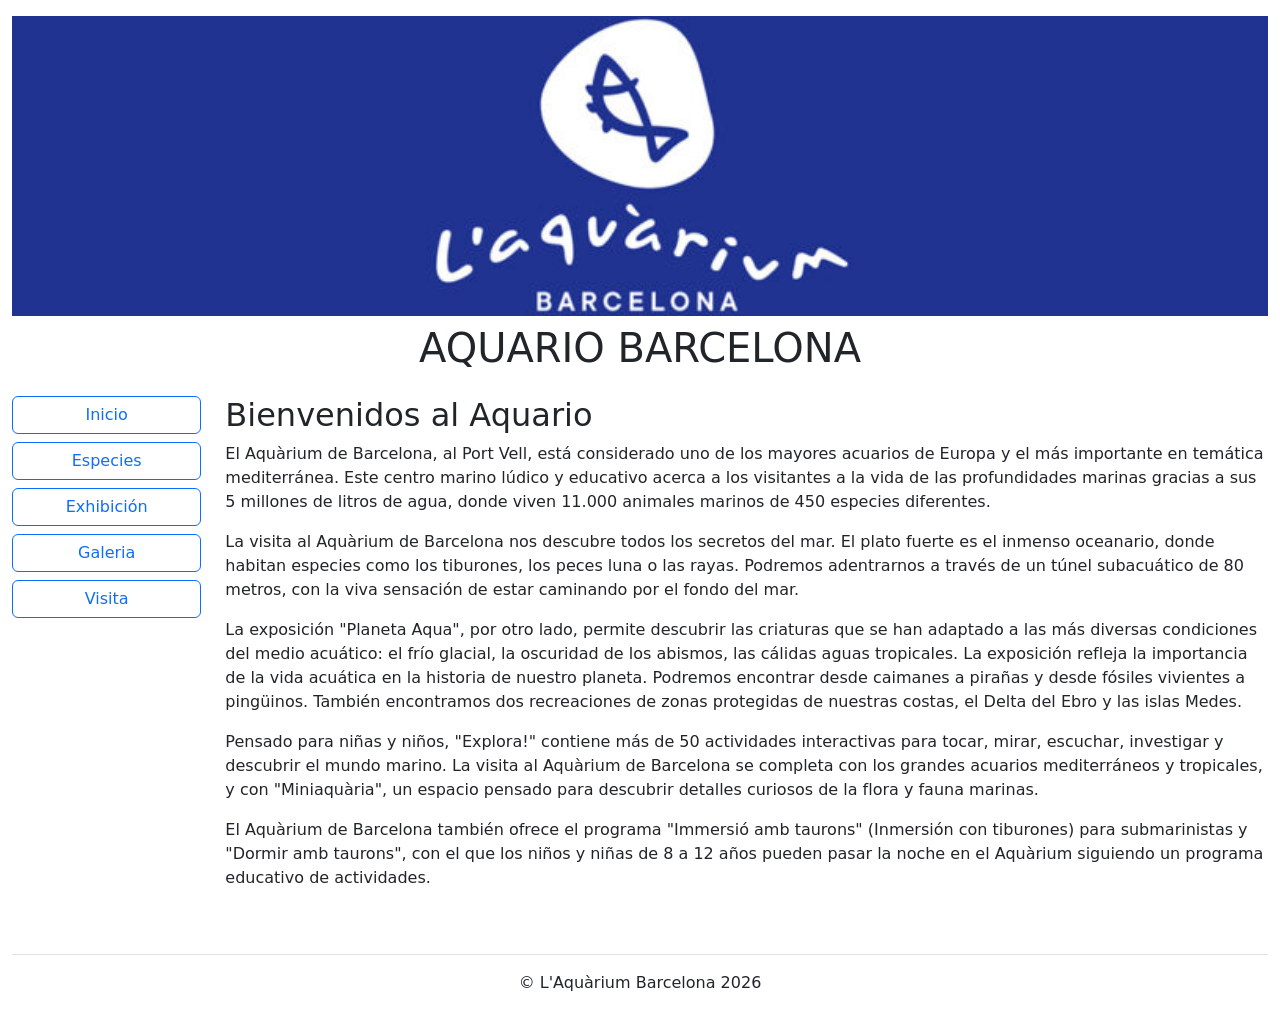
<file: index.html>
<!doctype html>
<html lang="es">
  <head>
    <meta charset="UTF-8" />
    <meta name="viewport" content="width=device-width, initial-scale=1.0" />
    <link
      href="https://cdn.jsdelivr.net/npm/bootstrap@5.3.8/dist/css/bootstrap.min.css"
      rel="stylesheet"
      integrity="sha384-sRIl4kxILFvY47J16cr9ZwB07vP4J8+LH7qKQnuqkuIAvNWLzeN8tE5YBujZqJLB"
      crossorigin="anonymous"
    />
    <title>Inicio - L'Aquàrium Barcelona</title>
  </head>

  <body>
    <div class="container-fluid">
      <header class="py-3">
        <img
          src="./imagenes/LAquarium-Barcelona-800x445.jpg"
          alt="logo oficial aquarium bcn"
          class="img-fluid w-100 banner"
          style="height: 300px; object-fit: cover;" 
        />
        <h1 class="mt-2 text-center">AQUARIO BARCELONA</h1>
      </header>

      <div class="row">
        <!-- Menú Lateral -->
        <div class="col-sm-2">
          <nav class="nav flex-column">
            <ul class="list-unstyled">
              <li>
                <a href="index.html" class="btn btn-outline-primary w-100 mb-2"
                  >Inicio</a
                >
              </li>
              <li>
                <a
                  href="especies.html"
                  class="btn btn-outline-primary w-100 mb-2"
                  >Especies</a
                >
              </li>
              <li>
                <a
                  href="exhibicion.html"
                  class="btn btn-outline-primary w-100 mb-2"
                  >Exhibición</a
                >
              </li>
              <li>
                <a
                  href="galeria.html"
                  class="btn btn-outline-primary w-100 mb-2"
                  >Galeria</a
                >
              </li>
              <li>
                <a href="visita.html" class="btn btn-outline-primary w-100 mb-2"
                  >Visita</a
                >
              </li>
            </ul>
          </nav>
        </div>

        <!-- Contenido Principal -->
        <div class="col-sm-10">
          <h2>Bienvenidos al Aquario</h2>
          <p>
            El Aquàrium de Barcelona, al Port Vell, está considerado uno de los
            mayores acuarios de Europa y el más importante en temática
            mediterránea. Este centro marino lúdico y educativo acerca a los
            visitantes a la vida de las profundidades marinas gracias a sus 5
            millones de litros de agua, donde viven 11.000 animales marinos de
            450 especies diferentes.
          </p>
          <p>
            La visita al Aquàrium de Barcelona nos descubre todos los secretos
            del mar. El plato fuerte es el inmenso oceanario, donde habitan
            especies como los tiburones, los peces luna o las rayas. Podremos
            adentrarnos a través de un túnel subacuático de 80 metros, con la
            viva sensación de estar caminando por el fondo del mar.
          </p>
          <p>
            La exposición "Planeta Aqua", por otro lado, permite descubrir las
            criaturas que se han adaptado a las más diversas condiciones del
            medio acuático: el frío glacial, la oscuridad de los abismos, las
            cálidas aguas tropicales. La exposición refleja la importancia de la
            vida acuática en la historia de nuestro planeta. Podremos encontrar
            desde caimanes a pirañas y desde fósiles vivientes a pingüinos.
            También encontramos dos recreaciones de zonas protegidas de nuestras
            costas, el Delta del Ebro y las islas Medes.
          </p>
          <p>
            Pensado para niñas y niños, "Explora!" contiene más de 50
            actividades interactivas para tocar, mirar, escuchar, investigar y
            descubrir el mundo marino. La visita al Aquàrium de Barcelona se
            completa con los grandes acuarios mediterráneos y tropicales, y con
            "Miniaquària", un espacio pensado para descubrir detalles curiosos
            de la flora y fauna marinas.
          </p>
          <p>
            El Aquàrium de Barcelona también ofrece el programa "Immersió amb
            taurons" (Inmersión con tiburones) para submarinistas y "Dormir amb
            taurons", con el que los niños y niñas de 8 a 12 años pueden pasar
            la noche en el Aquàrium siguiendo un programa educativo de
            actividades.
          </p>
        </div>
      </div>

      <footer class="footer mt-5 py-3 border-top">
        <p class="text-center">&copy; L'Aquàrium Barcelona 2026</p>
      </footer>
    </div>
  </body>
</html>
</file>
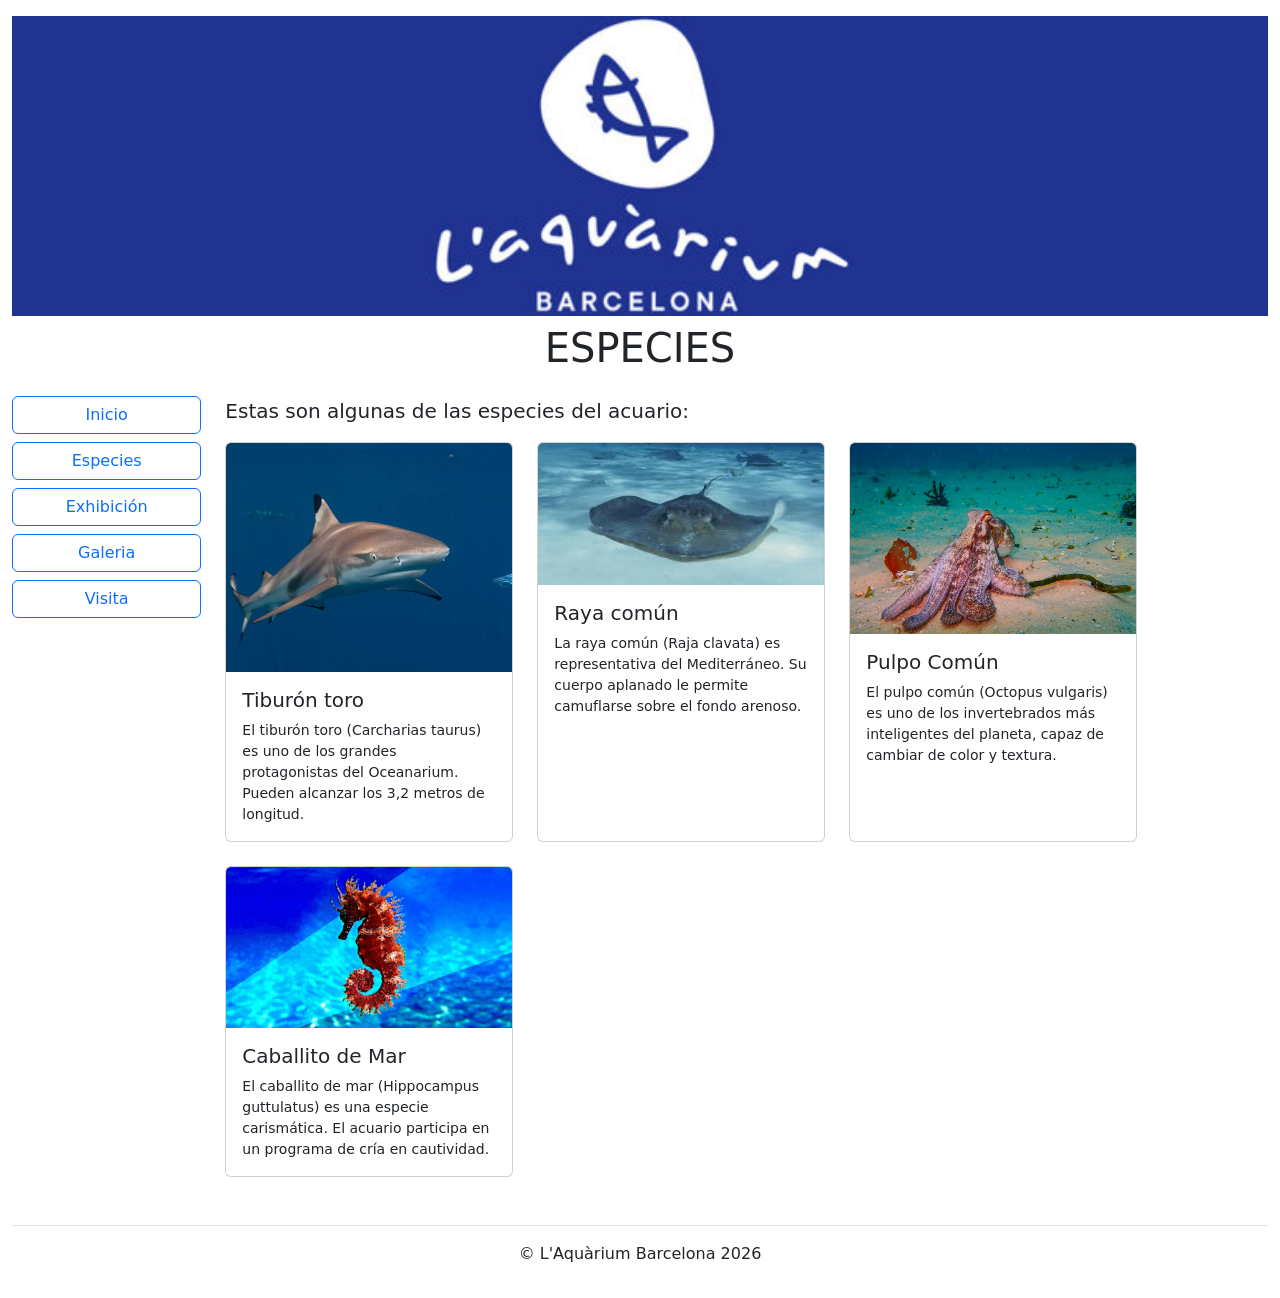
<file: especies.html>
<!doctype html>
<html lang="es">
  <head>
    <meta charset="UTF-8" />
    <meta name="viewport" content="width=device-width, initial-scale=1.0" />
    <link
      href="https://cdn.jsdelivr.net/npm/bootstrap@5.3.8/dist/css/bootstrap.min.css"
      rel="stylesheet"
      integrity="sha384-sRIl4kxILFvY47J16cr9ZwB07vP4J8+LH7qKQnuqkuIAvNWLzeN8tE5YBujZqJLB"
      crossorigin="anonymous"
    />
    <title>Especies - L'Aquàrium</title>
  </head>
  <body>
    <div class="container-fluid">
      <header class="py-3">
        <img
          src="./imagenes/LAquarium-Barcelona-800x445.jpg"
          alt="logo oficial aquarium bcn"
          class="img-fluid w-100 banner"
          style="height: 300px; object-fit: cover;"
        />
        <h1 class="mt-2 text-center">ESPECIES</h1>
      </header>

      <div class="row">
        <!-- Menú Lateral -->
        <div class="col-sm-2">
          <nav class="nav flex-column">
            <ul class="list-unstyled">
              <li>
                <a href="index.html" class="btn btn-outline-primary w-100 mb-2"
                  >Inicio</a
                >
              </li>
              <li>
                <a
                  href="especies.html"
                  class="btn btn-outline-primary w-100 mb-2"
                  >Especies</a
                >
              </li>
              <li>
                <a
                  href="exhibicion.html"
                  class="btn btn-outline-primary w-100 mb-2"
                  >Exhibición</a
                >
              </li>
              <li>
                <a
                  href="galeria.html"
                  class="btn btn-outline-primary w-100 mb-2"
                  >Galeria</a
                >
              </li>
              <li>
                <a href="visita.html" class="btn btn-outline-primary w-100 mb-2"
                  >Visita</a
                >
              </li>
            </ul>
          </nav>
        </div>

        <!-- Contenido Principal -->
        <div class="col-sm-10">
          <p class="lead">Estas son algunas de las especies del acuario:</p>

          <div class="d-flex flex-wrap gap-4">
            <!-- Tiburón Toro -->
            <div class="card" style="width: 18rem">
              <img
                class="card-img-top"
                src="./imagenes/bullshark1-1024x819.webp"
                alt="Tiburon"
              />
              <div class="card-body">
                <h2 class="card-title h5">Tiburón toro</h2>
                <p class="card-text small">
                  El tiburón toro (Carcharias taurus) es uno de los grandes
                  protagonistas del Oceanarium. Pueden alcanzar los 3,2 metros
                  de longitud.
                </p>
              </div>
            </div>

            <!-- Raya Común -->
            <div class="card" style="width: 18rem">
              <img
                class="card-img-top"
                src="./imagenes/images.jpg"
                alt="Raya"
              />
              <div class="card-body">
                <h2 class="card-title h5">Raya común</h2>
                <p class="card-text small">
                  La raya común (Raja clavata) es representativa del
                  Mediterráneo. Su cuerpo aplanado le permite camuflarse sobre
                  el fondo arenoso.
                </p>
              </div>
            </div>

            <!-- Pulpo Común -->
            <div class="card" style="width: 18rem">
              <img
                class="card-img-top"
                src="./imagenes/pulpo-comun-pulpo-a-la-gallega-pulperia-can-lampazas-barcelona.jpg"
                alt="Pulpo"
              />
              <div class="card-body">
                <h2 class="card-title h5">Pulpo Común</h2>
                <p class="card-text small">
                  El pulpo común (Octopus vulgaris) es uno de los invertebrados
                  más inteligentes del planeta, capaz de cambiar de color y
                  textura.
                </p>
              </div>
            </div>

            <!-- Caballito de Mar -->
            <div class="card" style="width: 18rem">
              <img
                class="card-img-top"
                src="./imagenes/thumbnail-aclean.jpg"
                alt="caballito mar"
              />
              <div class="card-body">
                <h2 class="card-title h5">Caballito de Mar</h2>
                <p class="card-text small">
                  El caballito de mar (Hippocampus guttulatus) es una especie
                  carismática. El acuario participa en un programa de cría en
                  cautividad.
                </p>
              </div>
            </div>
          </div>
        </div>
      </div>

      <footer class="footer mt-5 py-3 border-top">
        <p class="text-center">&copy; L'Aquàrium Barcelona 2026</p>
      </footer>
    </div>
  </body>
</html>
</file>
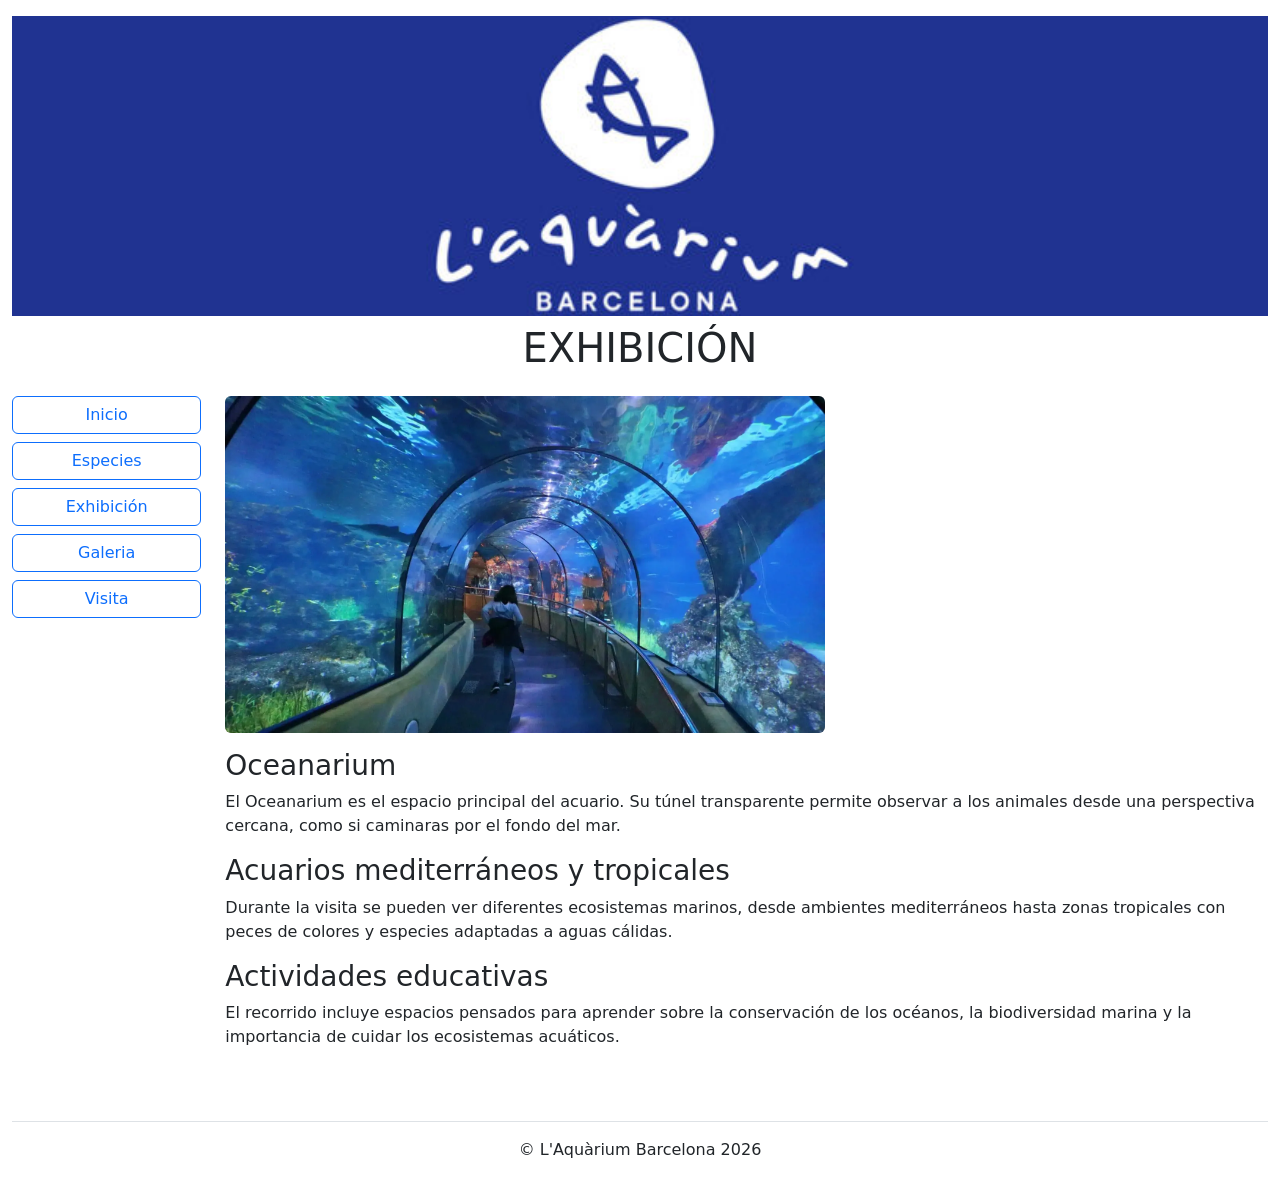
<file: exhibicion.html>
<!doctype html>
<html lang="es">
  <head>
    <meta charset="UTF-8" />
    <meta name="viewport" content="width=device-width, initial-scale=1.0" />
    <link
      href="https://cdn.jsdelivr.net/npm/bootstrap@5.3.8/dist/css/bootstrap.min.css"
      rel="stylesheet"
      integrity="sha384-sRIl4kxILFvY47J16cr9ZwB07vP4J8+LH7qKQnuqkuIAvNWLzeN8tE5YBujZqJLB"
      crossorigin="anonymous"
    />
    <title>Exhibición - L'Aquàrium Barcelona</title>
  </head>
  <body>
    <div class="container-fluid">
      <header class="py-3">
        <img
          src="./imagenes/LAquarium-Barcelona-800x445.jpg"
          alt="logo oficial aquarium bcn"
          class="img-fluid w-100 banner"
          style="height: 300px; object-fit: cover;"
        />
        <h1 class="mt-2 text-center">EXHIBICIÓN</h1>
      </header>

      <div class="row">
        <!-- Menú Lateral -->
        <div class="col-sm-2">
          <nav class="nav flex-column">
            <ul class="list-unstyled">
              <li>
                <a href="index.html" class="btn btn-outline-primary w-100 mb-2"
                  >Inicio</a
                >
              </li>
              <li>
                <a
                  href="especies.html"
                  class="btn btn-outline-primary w-100 mb-2"
                  >Especies</a
                >
              </li>
              <li>
                <a
                  href="exhibicion.html"
                  class="btn btn-outline-primary w-100 mb-2"
                  >Exhibición</a
                >
              </li>
              <li>
                <a
                  href="galeria.html"
                  class="btn btn-outline-primary w-100 mb-2"
                  >Galeria</a
                >
              </li>
              <li>
                <a href="visita.html" class="btn btn-outline-primary w-100 mb-2"
                  >Visita</a
                >
              </li>
            </ul>
          </nav>
        </div>

        <!-- Contenido Principal -->
        <div class="col-sm-10">
          <div class="mb-4">
            <img
              src="./imagenes/Tubo-aquarium-scaled.jpg.webp"
              alt="Túnel submarino del acuario"
              class="img-fluid rounded mb-3"
              style="max-width: 600px"
            />

            <h2 class="h3">Oceanarium</h2>
            <p>
              El Oceanarium es el espacio principal del acuario. Su túnel
              transparente permite observar a los animales desde una perspectiva
              cercana, como si caminaras por el fondo del mar.
            </p>

            <h2 class="h3">Acuarios mediterráneos y tropicales</h2>
            <p>
              Durante la visita se pueden ver diferentes ecosistemas marinos,
              desde ambientes mediterráneos hasta zonas tropicales con peces de
              colores y especies adaptadas a aguas cálidas.
            </p>

            <h2 class="h3">Actividades educativas</h2>
            <p>
              El recorrido incluye espacios pensados para aprender sobre la
              conservación de los océanos, la biodiversidad marina y la
              importancia de cuidar los ecosistemas acuáticos.
            </p>
          </div>
        </div>
      </div>

      <footer class="footer mt-5 py-3 border-top">
        <p class="text-center">&copy; L'Aquàrium Barcelona 2026</p>
      </footer>
    </div>
  </body>
</html>
</file>
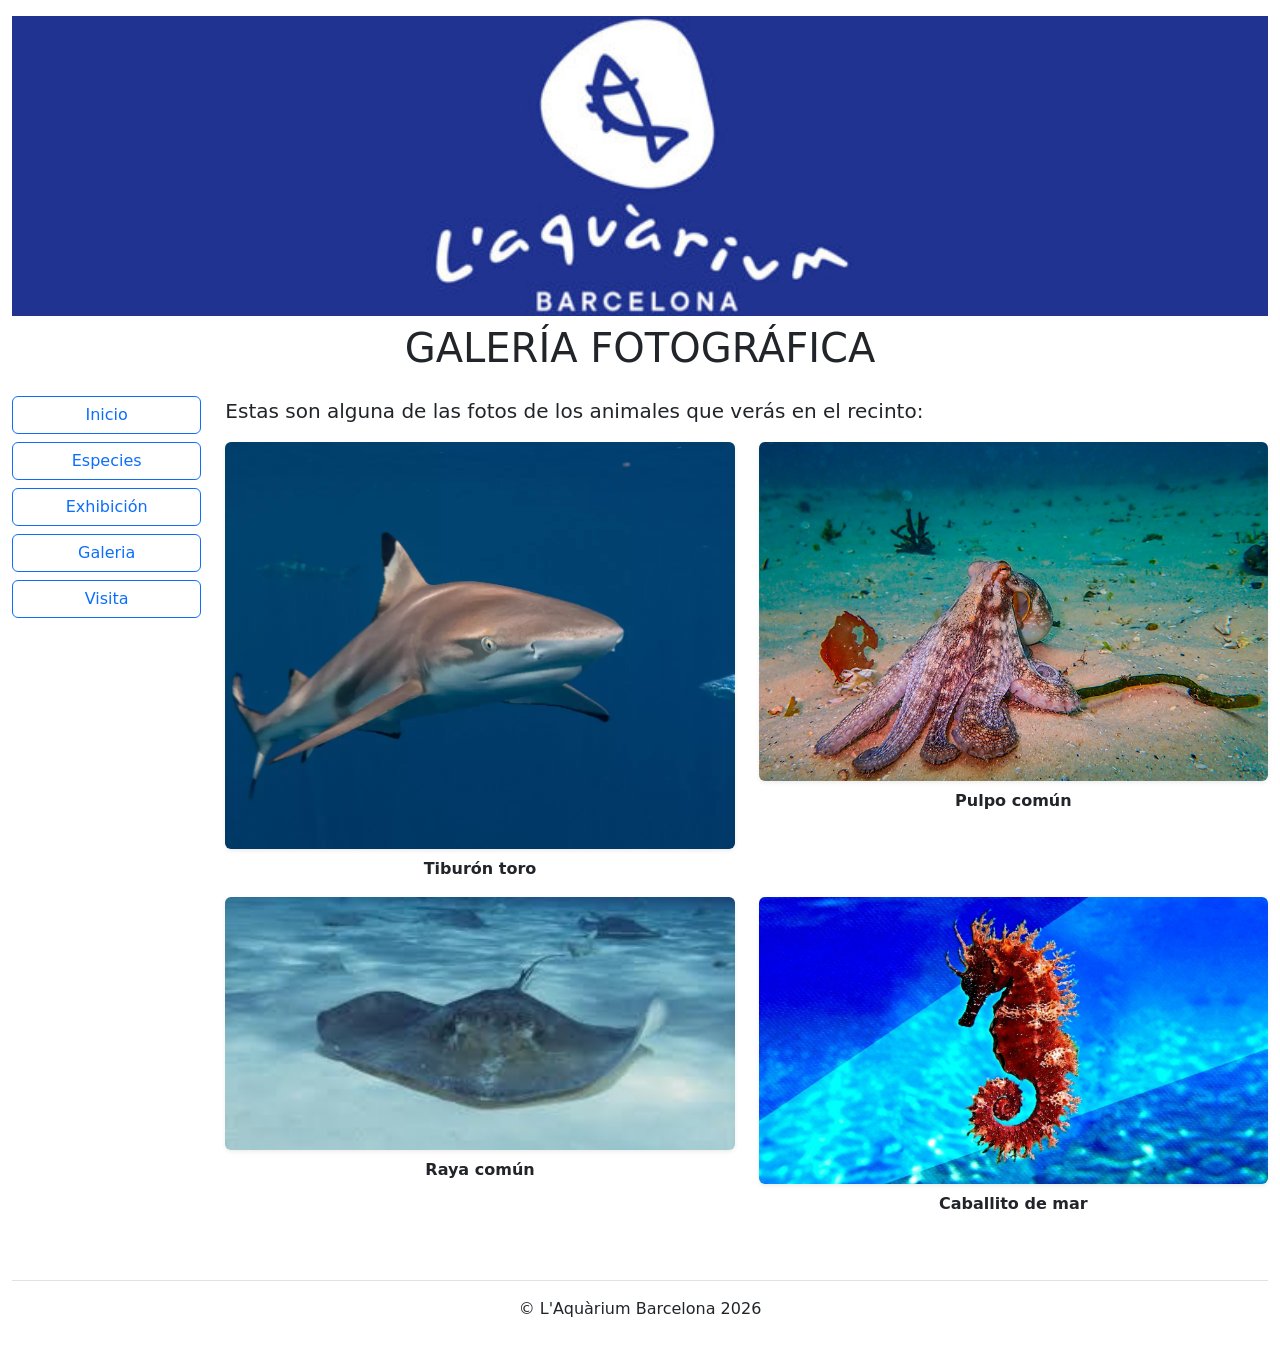
<file: galeria.html>
<!doctype html>
<html lang="es">
  <head>
    <meta charset="UTF-8" />
    <meta name="viewport" content="width=device-width, initial-scale=1.0" />
    <link
      href="https://cdn.jsdelivr.net/npm/bootstrap@5.3.8/dist/css/bootstrap.min.css"
      rel="stylesheet"
      integrity="sha384-sRIl4kxILFvY47J16cr9ZwB07vP4J8+LH7qKQnuqkuIAvNWLzeN8tE5YBujZqJLB"
      crossorigin="anonymous"
    />
    <title>Galería - L'Aquàrium Barcelona</title>
  </head>
  <body>
    <div class="container-fluid">
      <header class="py-3">
        <img
          src="./imagenes/LAquarium-Barcelona-800x445.jpg"
          alt="logo oficial aquarium bcn"
          class="img-fluid w-100 banner"
          style="height: 300px; object-fit: cover;"
        />
        <h1 class="mt-2 text-center">GALERÍA FOTOGRÁFICA</h1>
      </header>

      <div class="row">
        <!-- Menú Lateral -->
        <div class="col-sm-2">
          <nav class="nav flex-column">
            <ul class="list-unstyled">
              <li>
                <a href="index.html" class="btn btn-outline-primary w-100 mb-2"
                  >Inicio</a
                >
              </li>
              <li>
                <a
                  href="especies.html"
                  class="btn btn-outline-primary w-100 mb-2"
                  >Especies</a
                >
              </li>
              <li>
                <a
                  href="exhibicion.html"
                  class="btn btn-outline-primary w-100 mb-2"
                  >Exhibición</a
                >
              </li>
              <li>
                <a
                  href="galeria.html"
                  class="btn btn-outline-primary w-100 mb-2"
                  >Galeria</a
                >
              </li>
              <li>
                <a href="visita.html" class="btn btn-outline-primary w-100 mb-2"
                  >Visita</a
                >
              </li>
            </ul>
          </nav>
        </div>

        <!-- Contenido Principal (Galería) -->
        <div class="col-sm-10">
          <p class="lead">
            Estas son alguna de las fotos de los animales que verás en el
            recinto:
          </p>

          <div class="row row-cols-2">
            <!-- Tiburón -->
            <div class="col text-center">
              <img
                src="./imagenes/bullshark1-1024x819.webp"
                alt="tiburon-toro"
                class="img-fluid rounded shadow-sm mb-2"
              />
              <p class="fw-bold">Tiburón toro</p>
            </div>

            <!-- Pulpo -->
            <div class="col text-center">
              <img
                src="./imagenes/pulpo-comun-pulpo-a-la-gallega-pulperia-can-lampazas-barcelona.jpg"
                alt="pulpo-comun"
                class="img-fluid rounded shadow-sm mb-2"
              />
              <p class="fw-bold">Pulpo común</p>
            </div>

            <!-- Raya -->
            <div class="col text-center">
              <img
                src="./imagenes/images.jpg"
                alt="raya-comun"
                class="img-fluid rounded shadow-sm mb-2"
                width="600"
              />
              <p class="fw-bold">Raya común</p>
            </div>

            <!-- Caballito -->
            <div class="col text-center">
              <img
                src="./imagenes/thumbnail-aclean.jpg"
                alt="caballito-de-mar"
                class="img-fluid rounded shadow-sm mb-2"
              />
              <p class="fw-bold">Caballito de mar</p>
            </div>
          </div>
        </div>
      </div>

      <footer class="footer mt-5 py-3 border-top">
        <p class="text-center">&copy; L'Aquàrium Barcelona 2026</p>
      </footer>
    </div>
  </body>
</html>
</file>
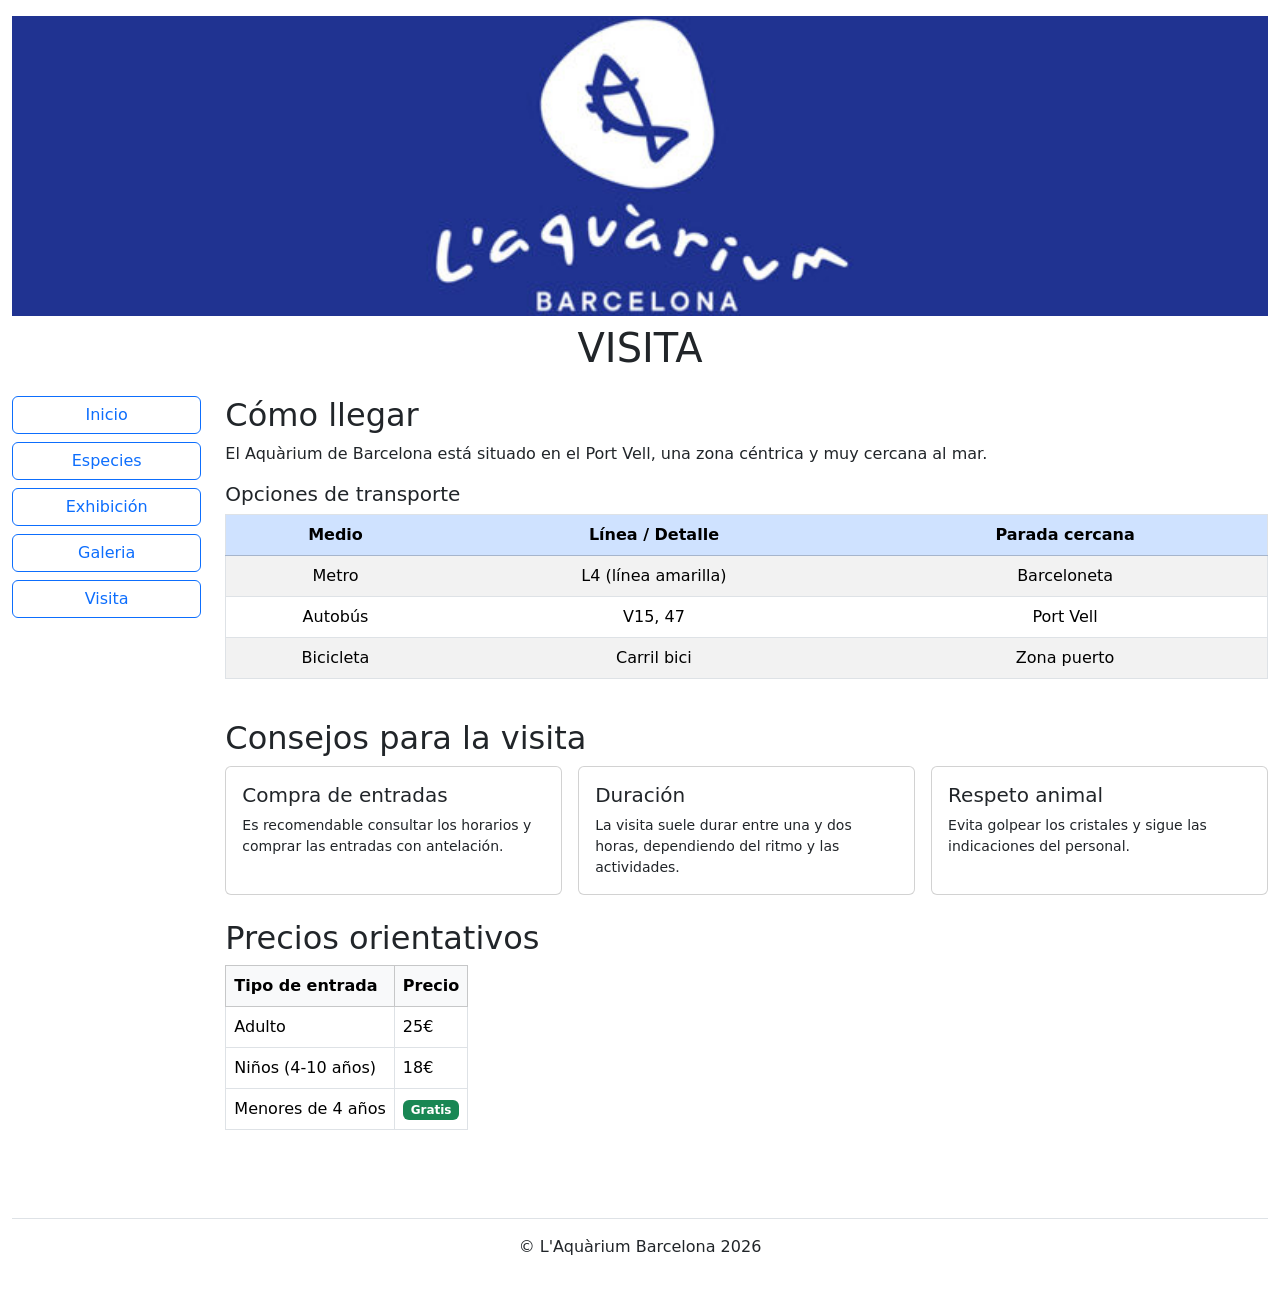
<file: visita.html>
<!doctype html>
<html lang="es">
  <head>
    <meta charset="UTF-8" />
    <meta name="viewport" content="width=device-width, initial-scale=1.0" />
    <link
      href="https://cdn.jsdelivr.net/npm/bootstrap@5.3.8/dist/css/bootstrap.min.css"
      rel="stylesheet"
      integrity="sha384-sRIl4kxILFvY47J16cr9ZwB07vP4J8+LH7qKQnuqkuIAvNWLzeN8tE5YBujZqJLB"
      crossorigin="anonymous"
    />
    <title>Visita - L'Aquàrium Barcelona</title>
  </head>
  <body>
    <div class="container-fluid">
      <header class="py-3">
        <img
          src="./imagenes/LAquarium-Barcelona-800x445.jpg"
          alt="logo oficial aquarium bcn"
          class="img-fluid w-100 banner"
          style="height: 300px; object-fit: cover;"
        />
        <h1 class="mt-2 text-center">VISITA</h1>
      </header>

      <div class="row">
        <!-- Menú Lateral -->
        <div class="col-sm-2">
          <nav class="nav flex-column">
            <ul class="list-unstyled">
              <li>
                <a href="index.html" class="btn btn-outline-primary w-100 mb-2"
                  >Inicio</a
                >
              </li>
              <li>
                <a
                  href="especies.html"
                  class="btn btn-outline-primary w-100 mb-2"
                  >Especies</a
                >
              </li>
              <li>
                <a
                  href="exhibicion.html"
                  class="btn btn-outline-primary w-100 mb-2"
                  >Exhibición</a
                >
              </li>
              <li>
                <a
                  href="galeria.html"
                  class="btn btn-outline-primary w-100 mb-2"
                  >Galeria</a
                >
              </li>
              <li>
                <a href="visita.html" class="btn btn-outline-primary w-100 mb-2"
                  >Visita</a
                >
              </li>
            </ul>
          </nav>
        </div>

        <!-- Contenido Principal -->
        <div class="col-sm-10">
          <section class="mb-4">
            <h2>Cómo llegar</h2>
            <p>
              El Aquàrium de Barcelona está situado en el Port Vell, una zona
              céntrica y muy cercana al mar.
            </p>

            <h3 class="h5 mt-3">Opciones de transporte</h3>
            <div class="table-responsive">
              <table class="table table-striped table-hover border">
                <thead class="table-primary">
                  <tr class="text-center align-middle">
                    <th>Medio</th>
                    <th>Línea / Detalle</th>
                    <th>Parada cercana</th>
                  </tr>
                </thead>
                <tbody>
                  <tr class="text-center align-middle">
                    <td>Metro</td>
                    <td>L4 (línea amarilla)</td>
                    <td>Barceloneta</td>
                  </tr>
                  <tr class="text-center align-middle">
                    <td>Autobús</td>
                    <td>V15, 47</td>
                    <td>Port Vell</td>
                  </tr>
                  <tr class="text-center align-middle">
                    <td>Bicicleta</td>
                    <td>Carril bici</td>
                    <td>Zona puerto</td>
                  </tr>
                </tbody>
              </table>
            </div>
          </section>

          <section class="mb-4">
            <h2>Consejos para la visita</h2>
            <div class="row g-3">
              <div class="col-md-4">
                <div class="card h-100">
                  <div class="card-body">
                    <h3 class="card-title h5">Compra de entradas</h3>
                    <p class="card-text small">
                      Es recomendable consultar los horarios y comprar las
                      entradas con antelación.
                    </p>
                  </div>
                </div>
              </div>
              <div class="col-md-4">
                <div class="card h-100">
                  <div class="card-body">
                    <h3 class="card-title h5">Duración</h3>
                    <p class="card-text small">
                      La visita suele durar entre una y dos horas, dependiendo
                      del ritmo y las actividades.
                    </p>
                  </div>
                </div>
              </div>
              <div class="col-md-4">
                <div class="card h-100">
                  <div class="card-body">
                    <h3 class="card-title h5">Respeto animal</h3>
                    <p class="card-text small">
                      Evita golpear los cristales y sigue las indicaciones del
                      personal.
                    </p>
                  </div>
                </div>
              </div>
            </div>
          </section>

          <section class="mb-4">
            <h2>Precios orientativos</h2>
            <div class="table-responsive">
              <table class="table table-bordered w-auto">
                <thead class="table-light">
                  <tr>
                    <th>Tipo de entrada</th>
                    <th>Precio</th>
                  </tr>
                </thead>
                <tbody>
                  <tr>
                    <td>Adulto</td>
                    <td>25€</td>
                  </tr>
                  <tr>
                    <td>Niños (4-10 años)</td>
                    <td>18€</td>
                  </tr>
                  <tr>
                    <td>Menores de 4 años</td>
                    <td><span class="badge bg-success">Gratis</span></td>
                  </tr>
                </tbody>
              </table>
            </div>
          </section>
        </div>
      </div>

      <footer class="footer mt-5 py-3 border-top">
        <p class="text-center">&copy; L'Aquàrium Barcelona 2026</p>
      </footer>
    </div>
  </body>
</html>
</file>
